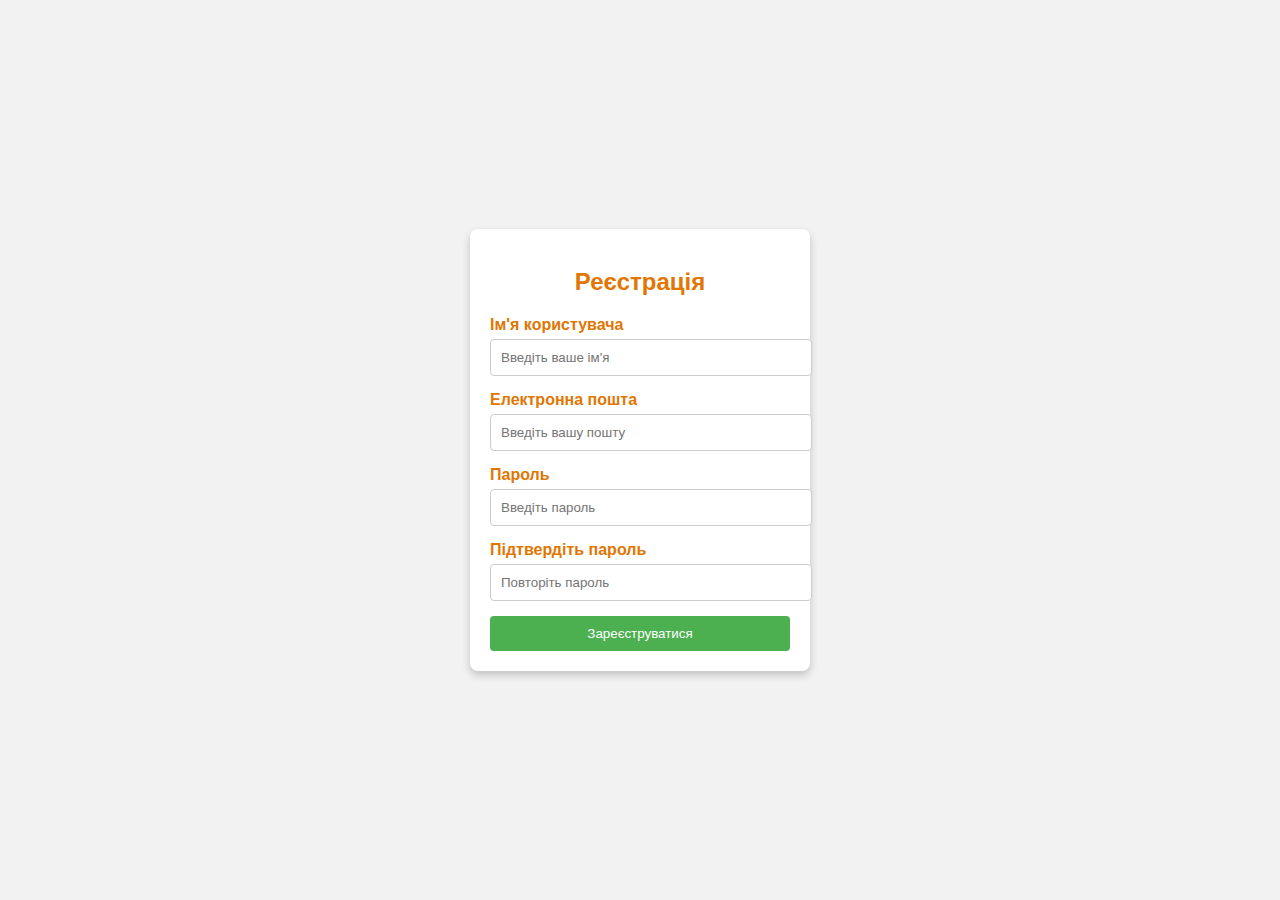
<file: index.html>
<!DOCTYPE html>
<html lang="en">
<head>
    <meta charset="UTF-8">
    <meta name="viewport" content="width=device-width, initial-scale=1.0">
    <title>Document</title>

    <link rel="stylesheet" href="style.css">
    <script defer src="script.js"></script>
</head>
<body>
    <!-- <button class="showModal">Plus 1</button>
    <p class="digits">0</p> -->

    <div class="registration-form">
        <h2>Реєстрація</h2>
        <form>
          <label for="username">Ім'я користувача</label>
          <input type="text" id="username" name="username" placeholder="Введіть ваше ім'я" required>
    
          <label for="email">Електронна пошта</label>
          <input type="email" id="email" name="email" placeholder="Введіть вашу пошту" required>
    
          <label for="password">Пароль</label>
          <input type="password" id="password" name="password" placeholder="Введіть пароль" required>
    
          <label for="confirm-password">Підтвердіть пароль</label>
          <input type="password" id="confirm-password" name="confirm-password" placeholder="Повторіть пароль" required>
    
          <button type="submit">Зареєструватися</button>
        </form>
      </div>
</body>
</html>
</file>
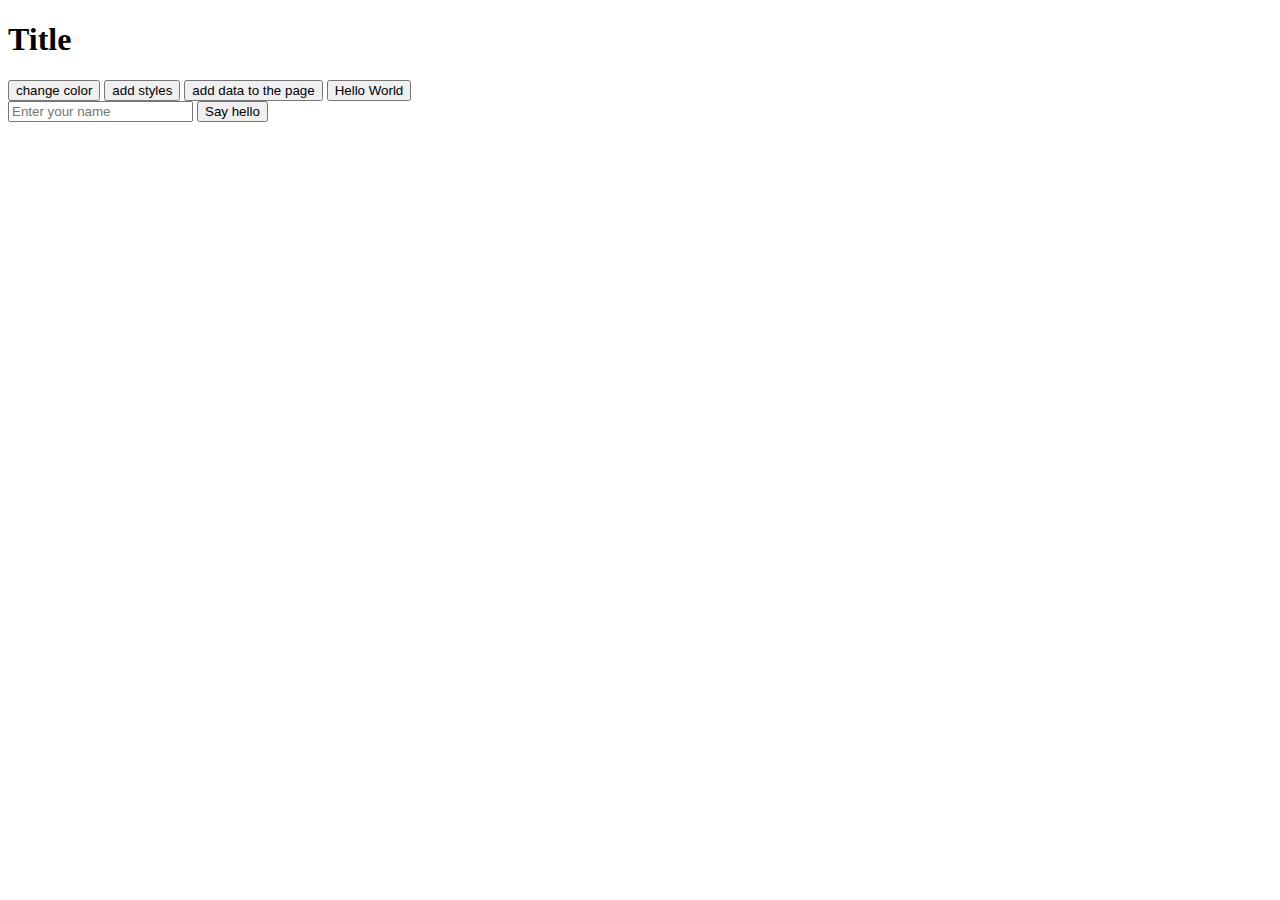
<file: homework.html>
<!DOCTYPE html>
    <html lang="en">
    <head>
        <meta charset="UTF-8">
        <meta name="viewport" content="width=device-width, initial-scale=1.0">
        <title>Document</title>
        <script defer src="homework.js"></script>
        <style>
            .title{
                font-size: 80px;
                background-color: yellowgreen;
            }
        </style>
    </head>
    <body>
        <h1 id="title">Title</h1>
        <button id="button">change color</button>
        <button id="buttonStyles">add styles</button>
        <button id="buttonPrompt">add data to the page</button>
        <button id="buttonHello">Hello World</button>
        <br>
        <input id="inputName" type="text" placeholder="Enter your name">
        <button id="buttonSayHello">Say hello</button>
    </body>
    </html>
</file>
<file: style.css>
body {
    font-family: Arial, sans-serif;
    background-color: #f2f2f2;
    display: flex;
    justify-content: center;
    align-items: center;
    height: 100vh;
    margin: 0;
    color:rgb(225, 118, 3);
  }
  
  .registration-form {
    background-color: #ffffff;
    padding: 20px;
    border-radius: 8px;
    box-shadow: 0 4px 8px rgba(0, 0, 0, 0.2);
    width: 300px;
  }
  
  .registration-form h2 {
    margin-bottom: 20px;
    text-align: center;
  }
  
  .registration-form label {
    display: block;
    margin-bottom: 5px;
    font-weight: bold;
  }
  
  .registration-form input {
    width: 100%;
    padding: 10px;
    margin-bottom: 15px;
    border: 1px solid #ccc;
    border-radius: 4px;
  }
  
  .registration-form button {
    width: 100%;
    padding: 10px;
    background-color: #4CAF50;
    color: white;
    border: none;
    border-radius: 4px;
    cursor: pointer;
  }
  
  .registration-form button:hover {
    background-color: #45a049;
  }
</file>
